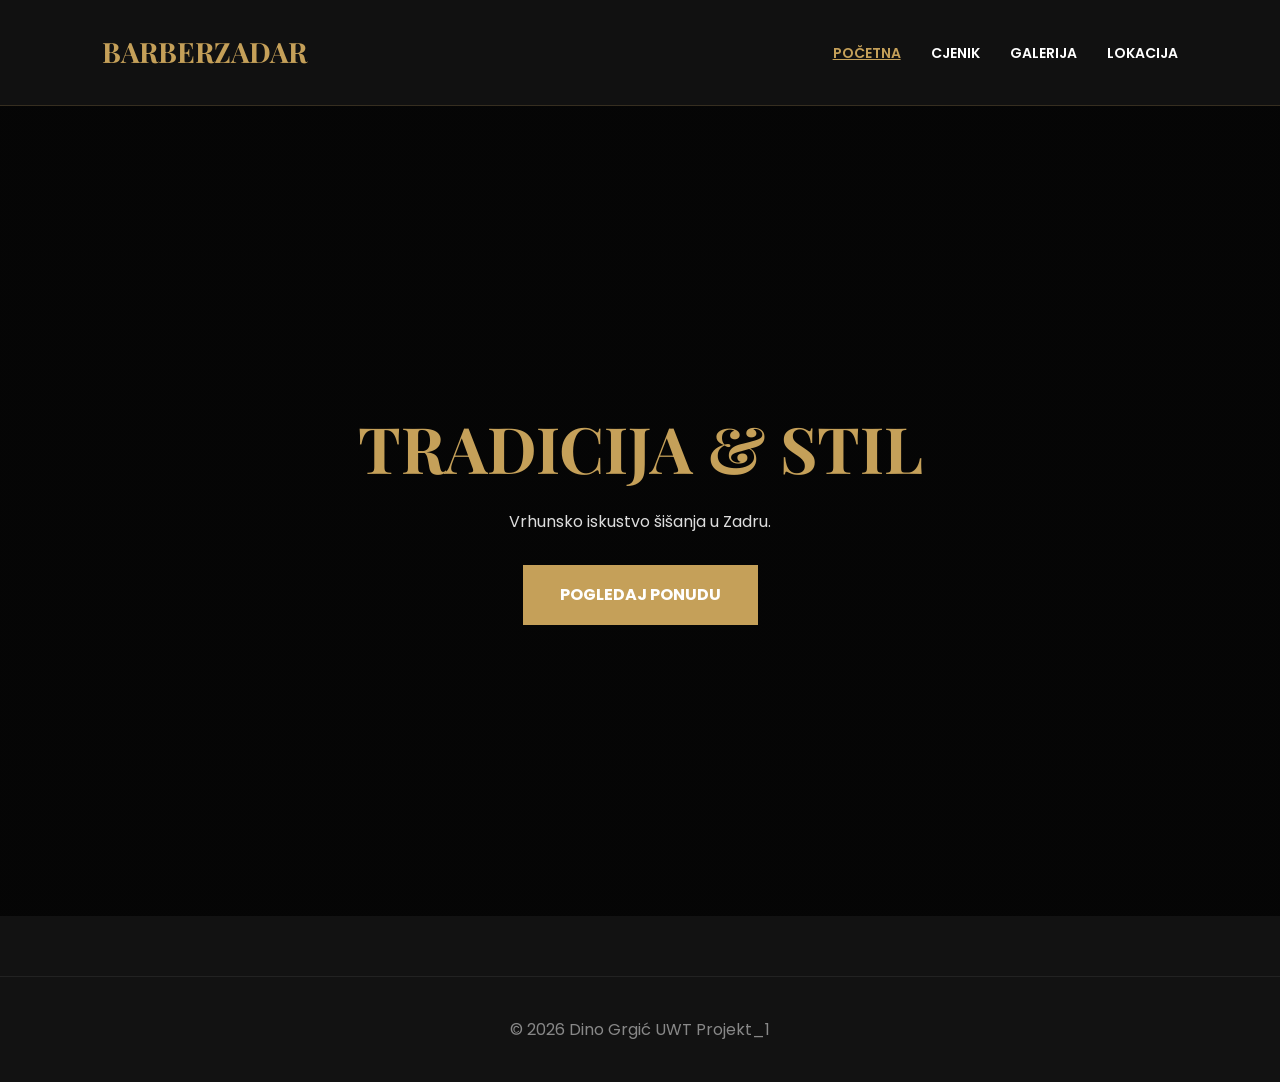
<file: index.html>
<!DOCTYPE html>
<html lang="hr">
<head>
    <meta charset="UTF-8">
    <meta name="viewport" content="width=device-width, initial-scale=1.0">
    <meta name="description" content="Barber Zadar - Tradicionalno šišanje i uređivanje brade u centru Zadra. Rezervirajte svoj termin kod majstora zanata.">
    <meta name="keywords" content="brijačnica zadar, šišanje zadar, barber shop zadar, uređivanje brade">
    <link rel="icon" type="image/png" href="./favicon.png">
    <title>Barber Zadar | Početna</title>
    <link href="https://fonts.googleapis.com/css2?family=Playfair+Display:wght@700&family=Poppins:wght@300;400;600&display=swap" rel="stylesheet">
    <link rel="stylesheet" href="style.css">
</head>
<body>

    <a href="#main-content" class="skip-link">Preskoči na sadržaj</a>

    <nav>
        <a href="index.html" class="logo">BARBER<span>ZADAR</span></a>
        
        <input type="checkbox" id="nav-toggle" class="nav-toggle">
        
        <label for="nav-toggle" class="hamburger">
            <span></span>
            <span></span>
            <span></span>
        </label>

        <ul class="nav-menu">
            <li><a href="index.html" class="active">Početna</a></li>
            <li><a href="cjenik.html">Cjenik</a></li>
            <li><a href="galerija.html">Galerija</a></li>
            <li><a href="lokacija.html">Lokacija</a></li>
        </ul>
    </nav>

    <main id="main-content">
        <header class="hero">
            <div class="hero-content">
                <h1 class="reveal">TRADICIJA & STIL</h1>
                <p class="reveal">Vrhunsko iskustvo šišanja u Zadru.</p>
                <a href="cjenik.html" class="btn reveal">POGLEDAJ PONUDU</a>
            </div>
        </header>
    </main>

    <footer>
        <p>© 2026 Dino Grgić UWT Projekt_1</p>
    </footer>
</body>
</html>
</file>
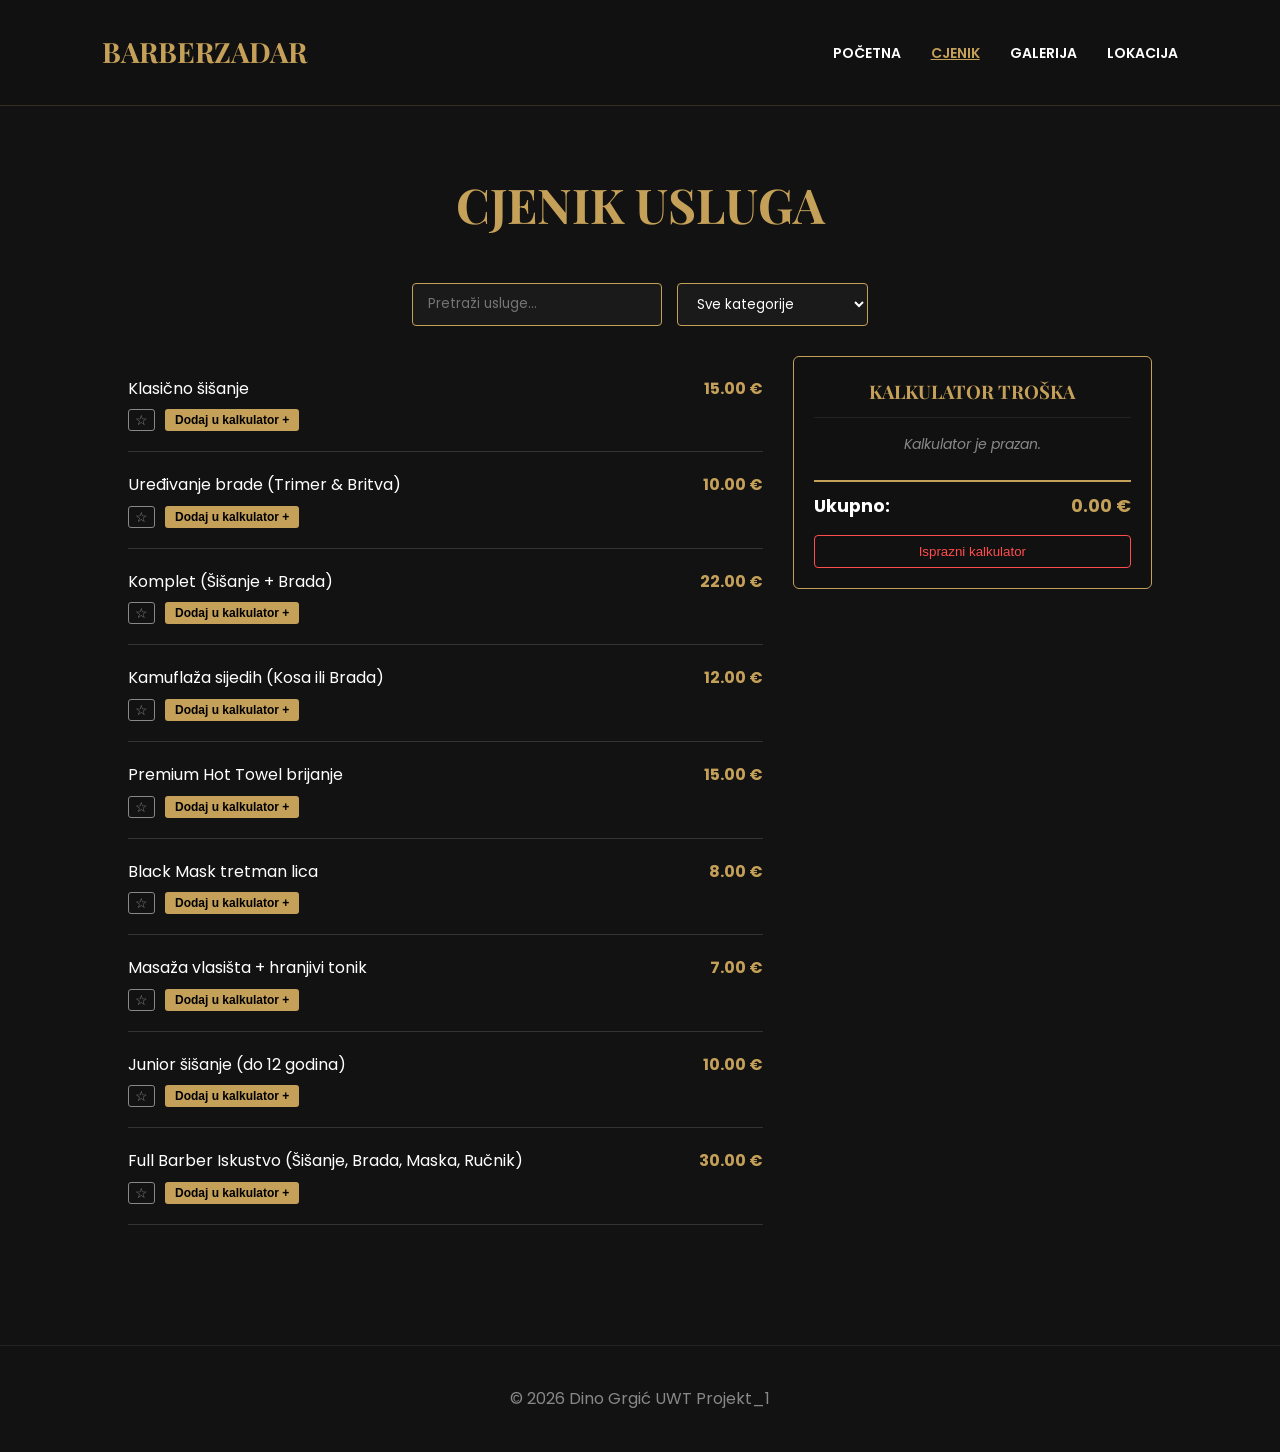
<file: cjenik.html>
<!DOCTYPE html>
<html lang="hr">
<head>
    <meta charset="UTF-8">
    <meta name="viewport" content="width=device-width, initial-scale=1.0">
    <meta name="description" content="Barber Zadar - Tradicionalno šišanje i uređivanje brade u centru Zadra. Rezervirajte svoj termin kod majstora zanata.">
    <meta name="keywords" content="brijačnica zadar, šišanje zadar, barber shop zadar, uređivanje brade">
    <link rel="icon" type="image/png" href="./favicon.png">
    <title>Cjenik | Barber Zadar</title>
    <link href="https://fonts.googleapis.com/css2?family=Playfair+Display:wght@700&family=Poppins:wght@400;600&display=swap" rel="stylesheet">
    <link rel="stylesheet" href="style.css">
    <script type="module" src="js/cjenikApp.js" defer></script>
</head>
<body>
    <a href="#main-content" class="skip-link">Preskoči na sadržaj</a>
    <nav>
        <a href="index.html" class="logo">BARBER<span>ZADAR</span></a>
        <input type="checkbox" id="nav-toggle" class="nav-toggle">
        <label for="nav-toggle" class="hamburger"><span></span><span></span><span></span></label>
        <ul class="nav-menu">
            <li><a href="index.html">Početna</a></li>
            <li><a href="cjenik.html" class="active">Cjenik</a></li>
            <li><a href="galerija.html">Galerija</a></li>
            <li><a href="lokacija.html">Lokacija</a></li>
        </ul>
    </nav>

    <main id="main-content" class="pricing-container">
        <h1 class="pricing-title">Cjenik Usluga</h1>
        
        <div class="search-filter-controls">
            <input type="text" id="search-input" placeholder="Pretraži usluge...">
            <select id="filter-select">
                <option value="all">Sve kategorije</option>
                <option value="favoriti">Moji Favoriti (★)</option>
                <option value="kosa">Kosa (Šišanje)</option>
                <option value="brada">Brada & Brijanje</option>
                <option value="komplet">Kompleti (Combo)</option>
                <option value="care">Njega & Spa (Care)</option>
                <option value="color">Bojanje & Kamuflaža</option>
                <option value="kids">Junior (Djeca)</option>
            </select>
        </div>

        <div class="pricing-layout">
            <div class="pricing-left-side">
                <div id="loading-state" class="ui-state">Učitavam usluge...</div>
                <div id="error-state" class="ui-state hidden">Došlo je do pogreške pri učitavanju podataka.</div>
                <div id="empty-state" class="ui-state hidden">Nema pronađenih usluga za vašu pretragu.</div>
                <div id="pricing-list" class="pricing-list"></div>
            </div>

            <div class="cart-wrapper">
                <h3>Kalkulator Troška</h3>
                <div id="cart-items" class="cart-items">
                    </div>
                <div class="cart-total">
                    <span>Ukupno:</span>
                    <span id="cart-total-price">0.00 €</span>
                </div>
                <button id="clear-cart-btn" class="btn-clear-cart">Isprazni kalkulator</button>
            </div>
        </div>
    </main>

    <footer>
        <p>© 2026 Dino Grgić UWT Projekt_1</p>
    </footer>
</body>
</html>
</file>
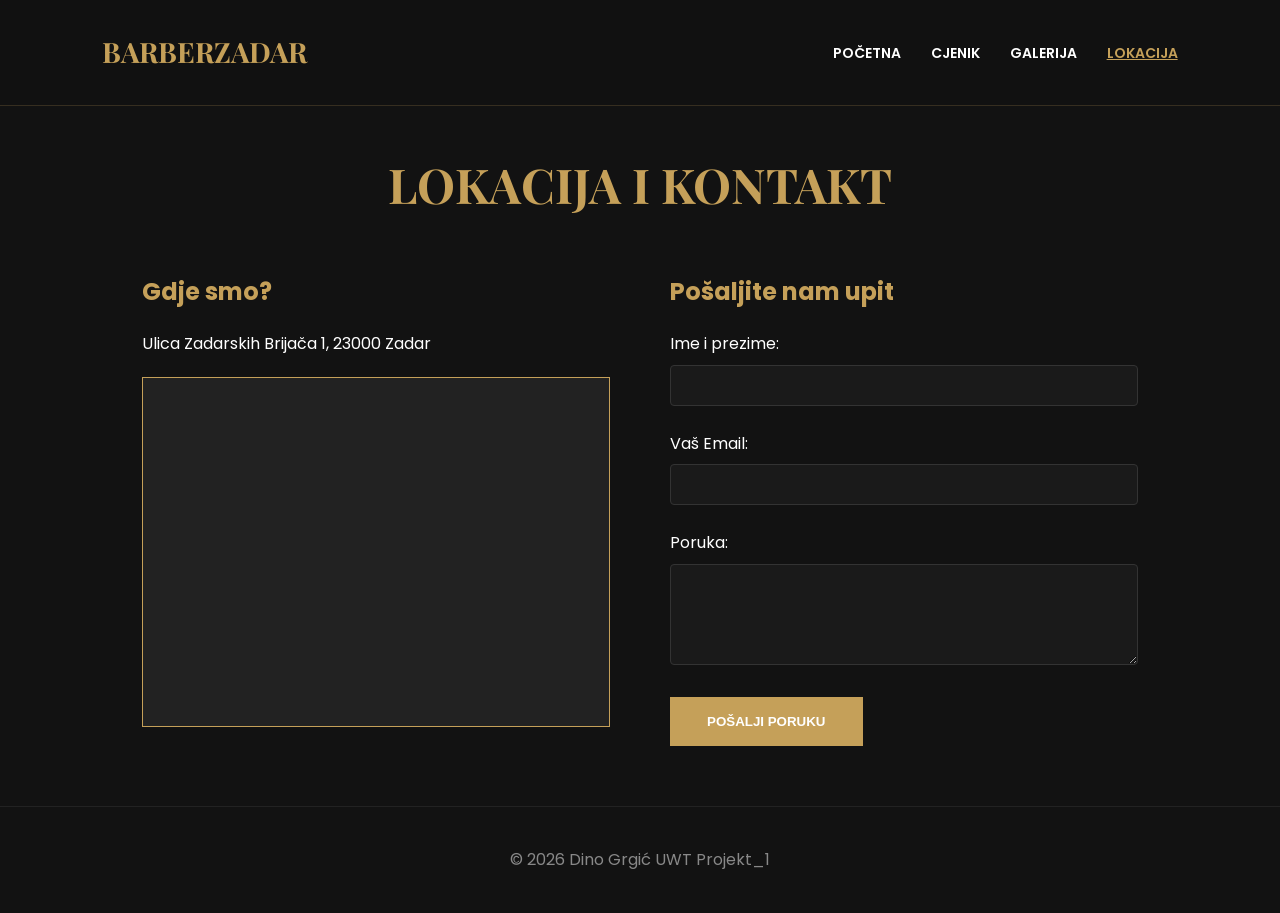
<file: lokacija.html>
<!DOCTYPE html>
<html lang="hr">
<head>
    <meta charset="UTF-8">
    <meta name="viewport" content="width=device-width, initial-scale=1.0">
    <meta name="description" content="Barber Zadar - Tradicionalno šišanje i uređivanje brade u centru Zadra. Rezervirajte svoj termin kod majstora zanata.">
    <meta name="keywords" content="brijačnica zadar, šišanje zadar, barber shop zadar, uređivanje brade">
    <link rel="icon" type="image/png" href="./favicon.png">
    <title>Lokacija | Barber Zadar</title>
    <link href="https://fonts.googleapis.com/css2?family=Playfair+Display:wght@700&family=Poppins:wght@400;600&display=swap" rel="stylesheet">
    <link rel="stylesheet" href="style.css">
    <script type="module" src="js/formaApp.js" defer></script>
</head>
<body>
    <a href="#main-content" class="skip-link">Preskoči na sadržaj</a>
    <nav>
        <a href="index.html" class="logo">BARBER<span>ZADAR</span></a>
        <input type="checkbox" id="nav-toggle" class="nav-toggle">
        <label for="nav-toggle" class="hamburger"><span></span><span></span><span></span></label>
        <ul class="nav-menu">
            <li><a href="index.html">Početna</a></li>
            <li><a href="cjenik.html">Cjenik</a></li>
            <li><a href="galerija.html">Galerija</a></li>
            <li><a href="lokacija.html" class="active">Lokacija</a></li>
        </ul>
    </nav>

    <main id="main-content">
        <div class="location-container">
            <h1 class="location-title">LOKACIJA I KONTAKT</h1>
            
            <div class="location-content">
                <div class="location-info">
                    <h2>Gdje smo?</h2>
                    <p class="address">Ulica Zadarskih Brijača 1, 23000 Zadar</p>
                    <div class="map-wrapper">
                        <iframe src="https://www.google.com/maps/embed?pb=!1m18!1m12!1m3!1d2864.547808195725!2d15.234362875884038!3d44.11332172255071!2m3!1f0!2f0!3f0!3m2!1i1024!2i768!4f13.1!3m3!1m2!1s0x4761fa649d8d1df3%3A0x96594ca0de6f596d!2sSveu%C4%8Dili%C5%A1te%20u%20Zadru%20-%20novi%20kampus%2C%20Ul.%20dr.%20Franje%20Tu%C4%91mana%2024i%2C%2023000%2C%20Zadar!5e0!3m2!1shr!2shr!4v1776590539772!5m2!1shr!2shr" 
                        width="420" 
                        height="200" 
                        allowfullscreen="" 
                        loading="lazy" 
                        referrerpolicy="no-referrer-when-downgrade"></iframe>
                    </div>
                </div>

                <div class="contact-form-wrapper">
                    <h2>Pošaljite nam upit</h2>
                    
                    <div id="form-message" class="form-message hidden"></div>

                    <form id="contact-form" class="contact-form" novalidate>
                        <div class="form-group">
                            <label for="ime">Ime i prezime:</label>
                            <input type="text" id="ime" name="ime">
                            <span class="error-text" id="ime-error"></span>
                        </div>
                        <div class="form-group">
                            <label for="email">Vaš Email:</label>
                            <input type="email" id="email" name="email">
                            <span class="error-text" id="email-error"></span>
                        </div>
                        <div class="form-group">
                            <label for="poruka">Poruka:</label>
                            <textarea id="poruka" name="poruka" rows="5"></textarea>
                            <span class="error-text" id="poruka-error"></span>
                        </div>
                        <button type="submit" class="btn btn-submit">Pošalji poruku</button>
                    </form>
                </div>
            </div>
        </div>
    </main>

    <footer>
        <p>© 2026 Dino Grgić UWT Projekt_1</p>
    </footer>
</body>
</html>
</file>
<file: style.css>
/* --- 1. TOKENS --- */
:root {
    --primary: #c5a059;
    --dark: #121212;
    --overlay: rgba(18, 18, 18, 0.98);
    --white: #ffffff;
    --gray: #888;
    --font-heading: 'Playfair Display', serif;
    --font-body: 'Poppins', sans-serif;
}

/* --- 2. BASE --- */
* { margin: 0; padding: 0; box-sizing: border-box; }
body { font-family: var(--font-body); background: var(--dark); color: var(--white); line-height: 1.6; }

/* Skip to content za pristupačnost */
.skip-link {
    position: absolute;
    top: -100px;
    left: 0;
    background: var(--primary);
    color: #000;
    padding: 10px;
    z-index: 2000;
}
.skip-link:focus { top: 0; }

/* --- 3. NAVIGACIJA --- */
nav {
    display: flex;
    justify-content: space-between;
    align-items: center;
    padding: 30px 8%;
    position: sticky;
    top: 0;
    background: var(--overlay);
    z-index: 1000;
    border-bottom: 1px solid rgba(197, 160, 89, 0.2);
}

.logo { 
    font-family: var(--font-heading);
    font-size: 28px;
    color: var(--primary);
    text-decoration: none;
    font-weight: bold;
}

.nav-toggle { display: none; } /* Skriveni checkbox */

.nav-menu { display: flex; list-style: none; }
.nav-menu li { margin-left: 30px; }
.nav-menu li a {
    color: var(--white);
    text-decoration: none;
    font-weight: 600;
    text-transform: uppercase;
    font-size: 14px;
    transition: 0.3s;
}
.nav-menu li a:hover, .nav-menu li a.active { color: var(--primary); text-decoration: underline; }

/* --- 4. HAMBURGER (Samo CSS) --- */
.hamburger {
    display: none;
    flex-direction: column;
    cursor: pointer;
    gap: 6px;
    z-index: 1100;
}
.hamburger span {
    width: 30px;
    height: 3px;
    background: var(--primary);
    transition: 0.4s;
}

@media (max-width: 768px) {
    .hamburger { display: flex; }
    .nav-menu {
        position: fixed;
        top: 0;
        right: -100%;
        width: 100%;
        height: 100vh;
        background: var(--overlay);
        flex-direction: column;
        justify-content: center;
        align-items: center;
        transition: 0.5s ease-in-out;
    }
    .nav-menu li { margin: 20px 0; }
    .nav-menu li a { font-size: 24px; }

    /* CSS Logika za otvaranje menija */
    .nav-toggle:checked ~ .nav-menu { right: 0; }
    
    /* Animacija hamburgera u X */
    .nav-toggle:checked ~ .hamburger span:nth-child(1) { transform: rotate(45deg) translate(7px, 6px); }
    .nav-toggle:checked ~ .hamburger span:nth-child(2) { opacity: 0; }
    .nav-toggle:checked ~ .hamburger span:nth-child(3) { transform: rotate(-45deg) translate(6px, -5px); }
}

/* --- 5. STRANICA: CJENIK --- */
.pricing-container {
    padding: 60px 10%;
    text-align: center;
}

.pricing-title {
    font-family: var(--font-heading);
    font-size: 3rem;
    color: var(--primary);
    margin-bottom: 40px;
    text-transform: uppercase;
}

.pricing-list {
    max-width: 700px;
    margin: 0 auto;
    text-align: left;
}

.pricing-item {
    display: flex;
    justify-content: space-between;
    padding: 20px 0;
    border-bottom: 1px solid #333;
}

.pricing-item .price {
    color: var(--primary);
    font-weight: bold;
}

/* --- 6. STRANICA: GALERIJA --- */
.gallery-title {
    text-align: center;
    color: var(--primary);
    margin-bottom: 40px;
    font-family: var(--font-heading);
    margin-top: 40px;
}

.gallery-grid {
    display: grid;
    grid-template-columns: repeat(auto-fit, minmax(250px, 1fr));
    gap: 20px;
    padding: 0 8%;
}

.gallery-grid img {
    width: 100%;
    aspect-ratio: 1;
    object-fit: cover;
}

/* --- 7. STRANICA: LOKACIJA & KONTAKT --- */
.location-container {
    max-width: 1200px;
    margin: 0 auto;
    padding: 40px 8% 0 8%;
}

.location-title {
    text-align: center;
    color: var(--primary);
    margin-bottom: 50px;
    font-family: var(--font-heading);
    font-size: 3rem;
}

.location-content {
    display: flex;
    flex-wrap: wrap;
    gap: 60px;
    justify-content: center;
}

.location-info, .contact-form-wrapper {
    flex: 1;
    min-width: 300px;
}

.location-info h2, .contact-form-wrapper h2 {
    color: var(--primary);
    margin-bottom: 20px;
}

.location-info .address {
    margin-bottom: 20px;
}

.map-wrapper {
    height: 350px;
    background: #222;
    border: 1px solid var(--primary);
    display: flex;
    align-items: center;
    justify-content: center;
    color: #888;
}

.contact-form {
    display: flex;
    flex-direction: column;
    gap: 20px;
}

.form-group label {
    display: block;
    margin-bottom: 8px;
}

.form-group input, .form-group textarea {
    width: 100%;
    padding: 12px;
    background: #1a1a1a;
    border: 1px solid #333;
    color: #fff;
    border-radius: 4px;
}

.form-group textarea {
    resize: vertical;
}

.btn-submit {
    cursor: pointer;
    align-self: flex-start;
}

/* --- 8. GLOBALNE KOMPONENTE & HERO --- */
.btn {
    display: inline-block;
    padding: 15px 35px;
    background-color: #c5a059 !important;
    color: #fff !important;
    text-decoration: none;
    font-weight: bold;
    text-transform: uppercase;
    transition: 0.3s;
    border: 2px solid #c5a059;
}

.btn:hover {
    background-color: transparent !important;
    color: #c5a059 !important;
}

footer {
    text-align: center;
    padding: 40px;
    border-top: 1px solid #222;
    margin-top: 60px;
    color: var(--gray);
}

iframe {
    width: 100%;
    height: 100%;
    border: none;
    filter: grayscale(80%) invert(80%) contrast(80%);
}

.hero {
    height: 90vh;
    display: flex;
    align-items: center;
    justify-content: center;
    text-align: center;
    background: linear-gradient(rgba(0,0,0,0.7), rgba(0,0,0,0.7)), 
                url('https://images.unsplash.com/photo-1503951914875-452162b0f3f1?w=1600');
    background-size: cover;
    background-position: center;
}

.hero h1 {
    font-family: var(--font-heading);
    font-size: 4rem;
    color: #c5a059;
    margin-bottom: 10px;
}

.hero p {
    color: #ddd;
    margin-bottom: 30px;
}

/* --- 9. NOVI STILOVI ZA JS INTERAKTIVNOST --- */
.search-filter-controls {
    display: flex;
    gap: 15px;
    justify-content: center;
    margin-bottom: 30px;
}

.search-filter-controls input, .search-filter-controls select {
    padding: 10px 15px;
    background: #1a1a1a;
    border: 1px solid var(--primary);
    color: white;
    font-family: var(--font-body);
    border-radius: 4px;
}

.search-filter-controls input { width: 250px; }

.ui-state {
    text-align: center;
    font-size: 1.2rem;
    color: var(--gray);
    margin: 20px 0;
}

.hidden { display: none !important; }

.fav-btn {
    background: transparent;
    border: 1px solid var(--gray);
    color: var(--gray);
    padding: 4px 8px;
    font-size: 11px;
    margin-left: 15px;
    cursor: pointer;
    text-transform: uppercase;
    transition: 0.2s;
    border-radius: 3px;
}

.fav-btn.active, .fav-btn:hover {
    border-color: var(--primary);
    color: var(--primary);
}

/* Stilovi za validaciju forme */
.error-text {
    color: #ff4d4d;
    font-size: 12px;
    display: block;
    margin-top: 5px;
    text-align: left;
}

.input-error {
    border-color: #ff4d4d !important;
}

.form-message {
    padding: 15px;
    margin-bottom: 20px;
    border-radius: 4px;
    text-align: center;
    font-weight: bold;
}

.form-message.success {
    background-color: rgba(40, 167, 69, 0.2);
    border: 1px solid #28a745;
    color: #28a745;
}

.form-message.error {
    background-color: rgba(220, 53, 69, 0.2);
    border: 1px solid #dc3545;
    color: #dc3545;
}

/* --- 10. STILOVI ZA KOŠARICU --- */
.pricing-layout {
    display: flex;
    gap: 30px;
    align-items: flex-start;
    margin-top: 20px;
}

.pricing-left-side {
    flex: 2;
}

.cart-wrapper {
    flex: 1;
    background: #111111;
    border: 1px solid var(--primary);
    padding: 20px;
    border-radius: 6px;
    position: sticky;
    top: 20px;
}

.cart-wrapper h3 {
    font-family: var(--font-heading);
    color: var(--primary);
    margin-bottom: 15px;
    border-bottom: 1px solid #222;
    padding-bottom: 10px;
    text-transform: uppercase;
}

.empty-cart-text {
    color: var(--gray);
    font-size: 14px;
    font-style: italic;
}

.cart-item {
    display: flex;
    justify-content: space-between;
    align-items: center;
    padding: 8px 0;
    border-bottom: 1px dashed #222;
    font-size: 14px;
}

.cart-item-price {
    color: var(--primary);
    margin-right: 10px;
}

.remove-cart-item {
    background: transparent;
    border: none;
    color: #ff4d4d;
    cursor: pointer;
    font-size: 16px;
    font-weight: bold;
}

.cart-total {
    display: flex;
    justify-content: space-between;
    font-weight: bold;
    margin-top: 25px;
    padding-top: 10px;
    border-top: 2px solid var(--primary);
    font-size: 1.1rem;
}

#cart-total-price {
    color: var(--primary);
}

.btn-clear-cart {
    width: 100%;
    background: transparent;
    border: 1px solid #ff4d4d;
    color: #ff4d4d;
    padding: 8px;
    margin-top: 15px;
    cursor: pointer;
    border-radius: 4px;
    transition: 0.2s;
}

.btn-clear-cart:hover {
    background: #ff4d4d;
    color: black;
}

/* Gumbi unutar cjenika */
.pricing-item-info {
    display: flex;
    flex-direction: column;
    gap: 8px;
}

.item-actions {
    display: flex;
    gap: 10px;
    align-items: center;
}

.cart-btn {
    background: var(--primary);
    color: black;
    border: none;
    padding: 4px 10px;
    font-size: 12px;
    cursor: pointer;
    font-weight: 600;
    border-radius: 3px;
    transition: 0.2s;
}

.cart-btn:hover {
    background: white;
}

.cart-btn.in-cart {
    background: #222;
    color: var(--gray);
    border: 1px solid #333;
    cursor: not-allowed;
}

.fav-btn {
    margin-left: 0 !important;
    font-size: 14px !important;
    padding: 2px 6px !important;
}

/* Responzivnost za manje ekrane */
@media (max-width: 768px) {
    .pricing-layout {
        flex-direction: column;
    }
    .cart-wrapper {
        width: 100%;
        position: static;
    }
}
</file>
